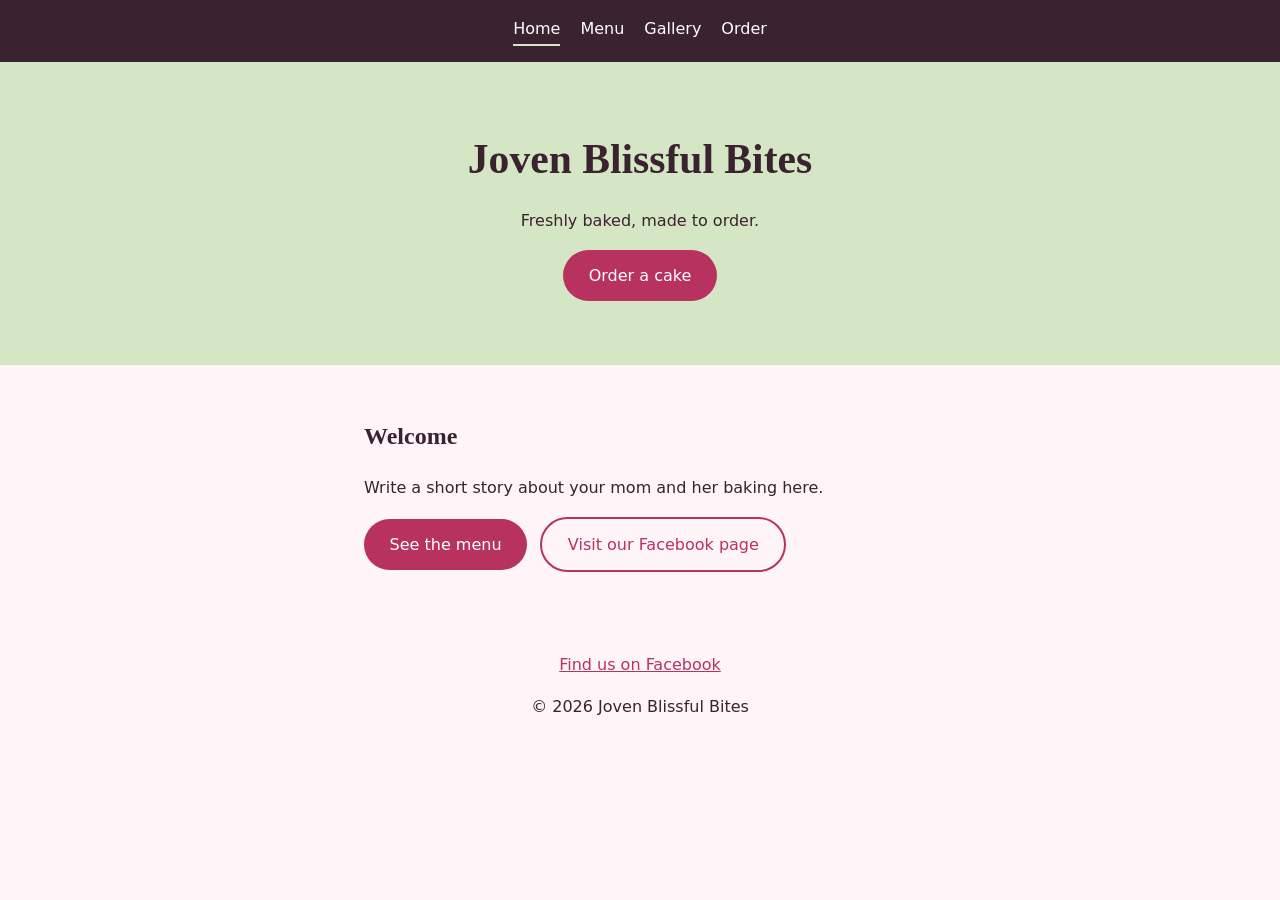
<file: index.html>
<!DOCTYPE html>
<html lang="en">
<head>
  <meta charset="UTF-8">
  <meta name="viewport" content="width=device-width, initial-scale=1">
  <title>Home - Joven Blissful Bites</title>
  <link rel="stylesheet" href="style.css">
</head>
<body>
  <nav><a href="index.html" class="active">Home</a><a href="menu.html">Menu</a><a href="gallery.html">Gallery</a><a href="order.html">Order</a></nav>
  <header class="hero">
    <h1>Joven Blissful Bites</h1>
    <p>Freshly baked, made to order.</p>
    <a class="btn" href="order.html">Order a cake</a>
  </header>
  <section>
    <h2>Welcome</h2>
    <p>Write a short story about your mom and her baking here.</p>
    <a class="btn" href="menu.html">See the menu</a>
    <a class="btn btn-alt fb-link" href="#" target="_blank" rel="noopener">Visit our Facebook page</a>
  </section>
  <footer>
    <p><a class="fb-link" href="#" target="_blank" rel="noopener">Find us on Facebook</a></p>
    <p id="year"></p>
  </footer>
  <script src="script.js"></script>
</body>
</html>
</file>
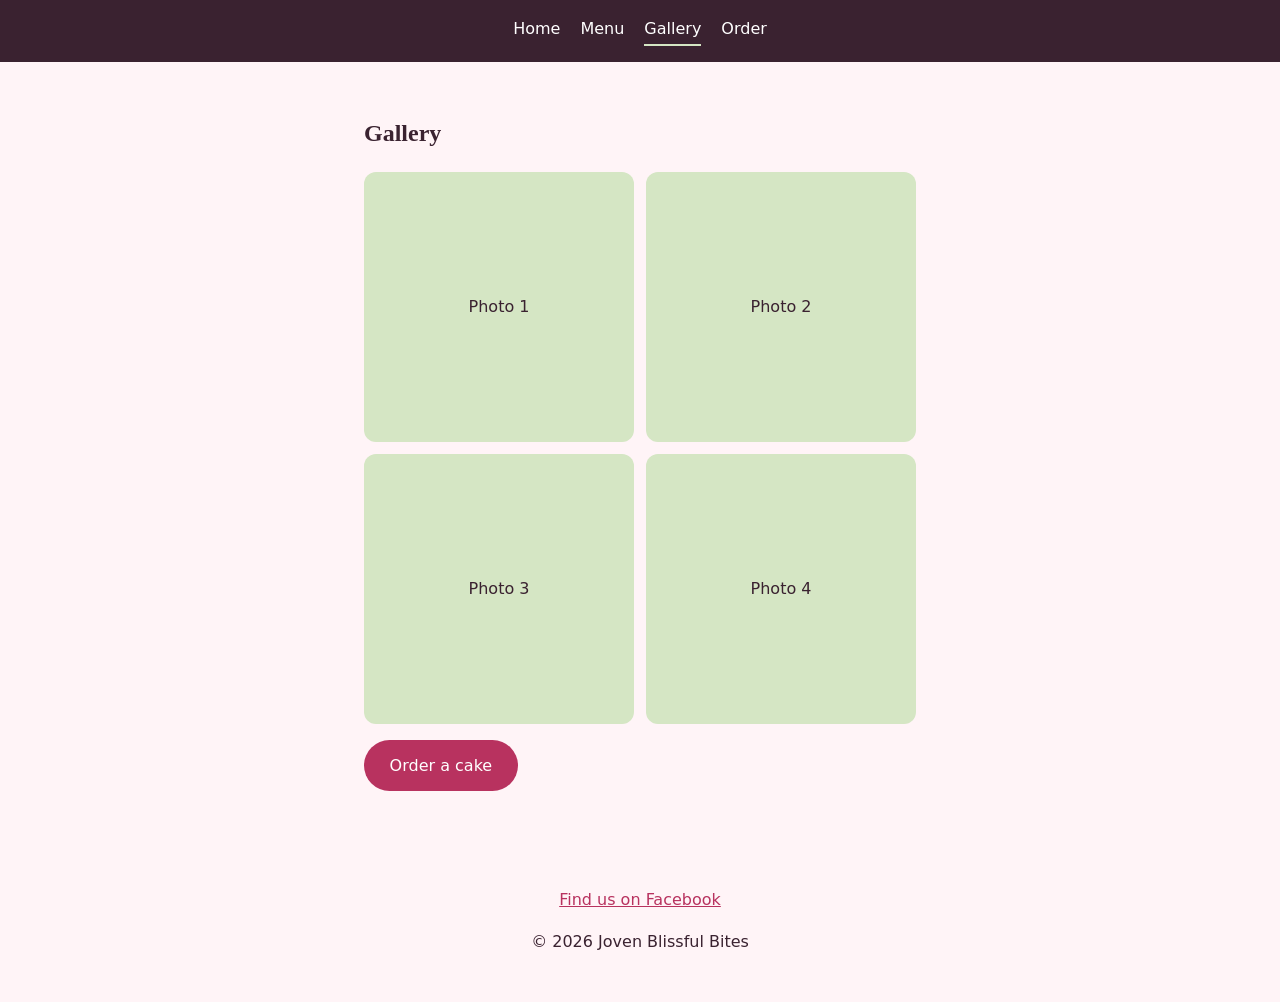
<file: gallery.html>
<!DOCTYPE html>
<html lang="en">
<head>
  <meta charset="UTF-8">
  <meta name="viewport" content="width=device-width, initial-scale=1">
  <title>Gallery - Joven Blissful Bites</title>
  <link rel="stylesheet" href="style.css">
</head>
<body>
  <nav><a href="index.html">Home</a><a href="menu.html">Menu</a><a href="gallery.html" class="active">Gallery</a><a href="order.html">Order</a></nav>
  <section>
    <h2>Gallery</h2>
    <div class="grid">
      <!-- Replace with real photos: <img src="cake1.jpg" alt="Chocolate cake"> -->
      <div class="photo">Photo 1</div>
      <div class="photo">Photo 2</div>
      <div class="photo">Photo 3</div>
      <div class="photo">Photo 4</div>
    </div>
    <p><a class="btn" href="order.html">Order a cake</a></p>
  </section>
  <footer>
    <p><a class="fb-link" href="#" target="_blank" rel="noopener">Find us on Facebook</a></p>
    <p id="year"></p>
  </footer>
  <script src="script.js"></script>
</body>
</html>
</file>
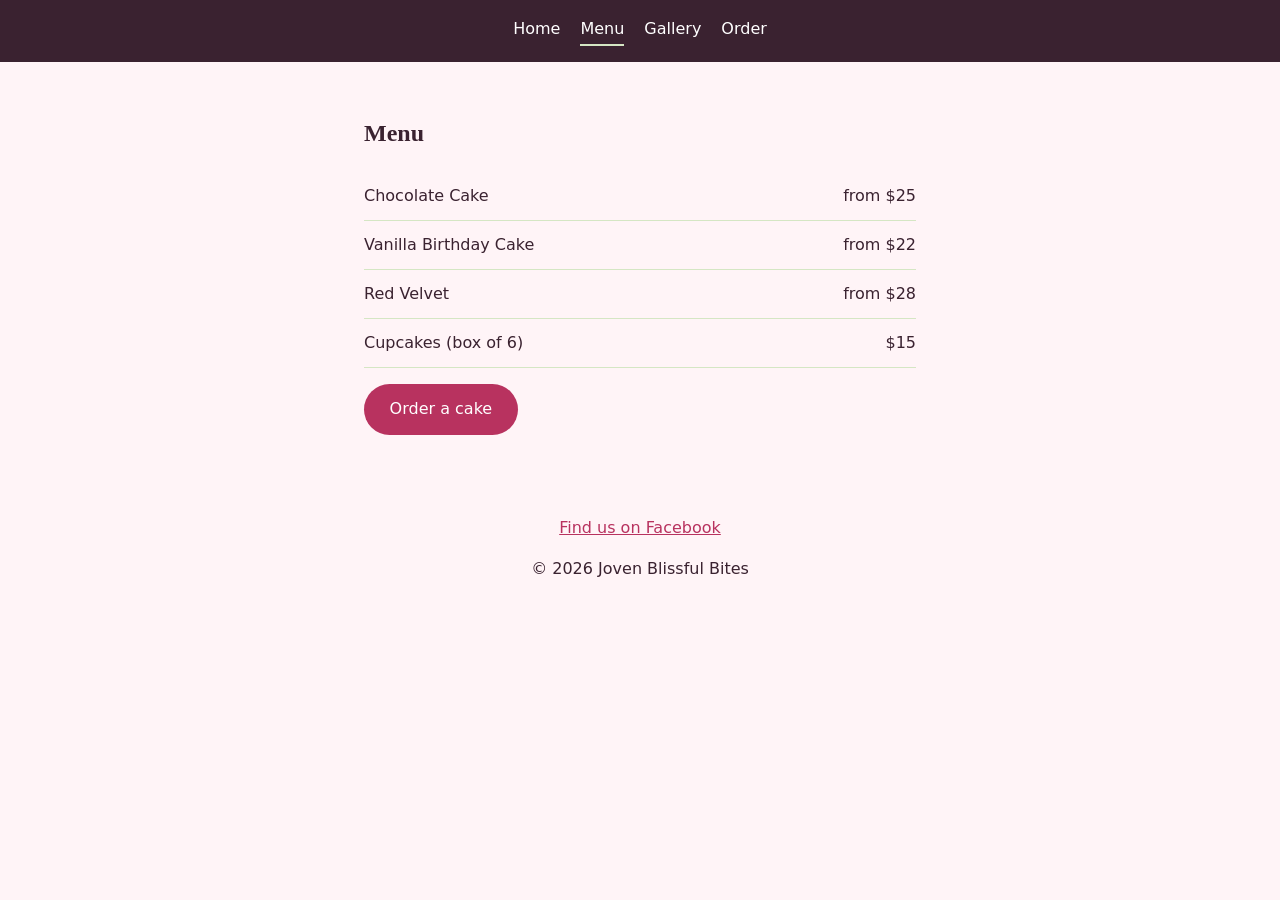
<file: menu.html>
<!DOCTYPE html>
<html lang="en">
<head>
  <meta charset="UTF-8">
  <meta name="viewport" content="width=device-width, initial-scale=1">
  <title>Menu - Joven Blissful Bites</title>
  <link rel="stylesheet" href="style.css">
</head>
<body>
  <nav><a href="index.html">Home</a><a href="menu.html" class="active">Menu</a><a href="gallery.html">Gallery</a><a href="order.html">Order</a></nav>
  <section>
    <h2>Menu</h2>
    <ul class="menu-list">
      <li><span>Chocolate Cake</span><span>from $25</span></li>
      <li><span>Vanilla Birthday Cake</span><span>from $22</span></li>
      <li><span>Red Velvet</span><span>from $28</span></li>
      <li><span>Cupcakes (box of 6)</span><span>$15</span></li>
    </ul>
    <a class="btn" href="order.html">Order a cake</a>
  </section>
  <footer>
    <p><a class="fb-link" href="#" target="_blank" rel="noopener">Find us on Facebook</a></p>
    <p id="year"></p>
  </footer>
  <script src="script.js"></script>
</body>
</html>
</file>
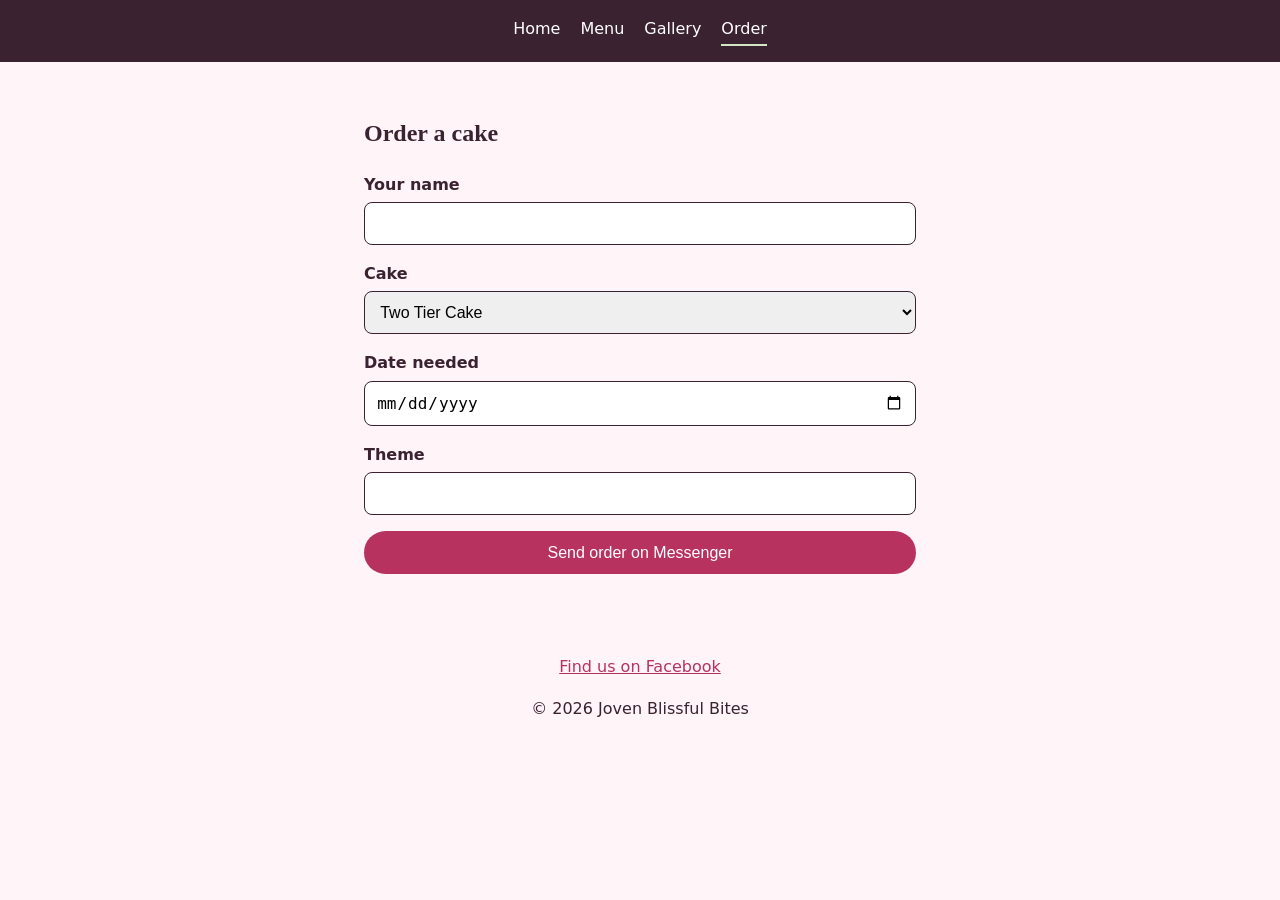
<file: order.html>
<!DOCTYPE html>
<html lang="en">
<head>
  <meta charset="UTF-8">
  <meta name="viewport" content="width=device-width, initial-scale=1">
  <title>Order - Joven Blissful Bites</title>
  <link rel="stylesheet" href="style.css">
</head>
<body>
  <nav><a href="index.html">Home</a><a href="menu.html">Menu</a><a href="gallery.html">Gallery</a><a href="order.html" class="active">Order</a></nav>
  <section>
    <h2>Order a cake</h2>
    <form id="orderForm">
      <label>Your name
        <input type="text" id="name" required>
      </label>
      <label>Cake
        <select id="cake">
          <option>Two Tier Cake</option>
          <option>Three Tier Cake</option>
          <option>Regulare Cake</option>
          <option>Cupcakes (box of 12)</option>
        </select>
      </label>
      <label>Date needed
        <input type="date" id="date" required>
      </label>
      <label>Theme
        <input type="text" id="note" required>
      </label>
      <button class="btn" type="submit">Send order on Messenger</button>
      <p id="copied" class="copied" hidden>Messenger is opening. If your order message is not in the chat box, just paste it and tap send. It is already copied.</p>
    </form>
  </section>
  <footer>
    <p><a class="fb-link" href="#" target="https://www.facebook.com/profile.php?id=100083236957205&mibextid=ZbWKwL" rel="noopener">Find us on Facebook</a></p>
    <p id="year"></p>
  </footer>
  <script>
    // Runs before script.js and takes over the order form submit
    document.getElementById("orderForm").addEventListener("submit", async function (event) {
      event.preventDefault();
      event.stopImmediatePropagation(); // stops the older handler in script.js

      const name = document.getElementById("name").value;
      const cake = document.getElementById("cake").value;
      const date = document.getElementById("date").value;
      const note = document.getElementById("note").value;

      let message = `Hi! I'd like to order a ${cake} for ${date}. My name is ${name}.`;
      if (note) {
        message = ` Theme: "${note}".`;
      }

      // Copy as a backup, in case Messenger doesn't fill in the text
      const box = document.getElementById("copied");
      try {
        await navigator.clipboard.writeText(message);
      } catch (e) {
        box.textContent = message; // show it so it can be copied by hand
      }
      box.hidden = false;

      // Open Messenger with the message already attached to the link
      const url = "https://m.me/109958375091707" + 109958375091707 + "?text=" + encodeURIComponent(message);
      window.open(url, "https://m.me/109958375091707");
    });
  </script>
  <script src="script.js"></script>
</body>
</html>
</file>
<file: style.css>
:root {
  --plum: #3a2230;
  --berry: #b8325f;
  --blush: #fff4f7;
  --pistachio: #d5e6c4;
}

* { box-sizing: border-box; }

body {
  margin: 0;
  font-family: system-ui, sans-serif;
  color: var(--plum);
  background: var(--blush);
  line-height: 1.6;
}

h1, h2 { font-family: Georgia, serif; }

.hero {
  text-align: center;
  padding: 4rem 1.5rem;
  background: var(--pistachio);
}
.hero h1 { font-size: 2.6rem; margin: 0; }

.btn {
  display: inline-block;
  padding: 0.8rem 1.6rem;
  background: var(--berry);
  color: white;
  border: none;
  border-radius: 999px;
  font-size: 1rem;
  text-decoration: none;
  cursor: pointer;
}

section {
  max-width: 600px;
  margin: 0 auto;
  padding: 2rem 1.5rem;
}

.menu-list { list-style: none; padding: 0; }
.menu-list li {
  display: flex;
  justify-content: space-between;
  padding: 0.7rem 0;
  border-bottom: 1px solid var(--pistachio);
}

.grid {
  display: grid;
  grid-template-columns: 1fr 1fr;
  gap: 0.75rem;
}
.photo {
  aspect-ratio: 1;
  display: grid;
  place-items: center;
  background: var(--pistachio);
  border-radius: 12px;
}
.photo img { width: 100%; height: 100%; object-fit: cover; border-radius: 12px; }

form { display: grid; gap: 1rem; }
label { display: grid; gap: 0.3rem; font-weight: 600; }
input, select {
  padding: 0.7rem;
  font-size: 1rem;
  border: 1px solid var(--plum);
  border-radius: 8px;
}

footer { text-align: center; padding: 2rem; }

nav {
  display: flex;
  justify-content: center;
  gap: 1.25rem;
  padding: 1rem;
  background: var(--plum);
}
nav a {
  color: white;
  text-decoration: none;
  padding-bottom: 2px;
}
nav a.active {
  border-bottom: 2px solid var(--pistachio);
}

.copied {
  margin: 0;
  padding: 0.8rem;
  background: var(--pistachio);
  border-radius: 8px;
}

.btn-alt {
  background: transparent;
  color: var(--berry);
  border: 2px solid var(--berry);
  margin-left: 0.5rem;
}
footer a { color: var(--berry); }
</file>
